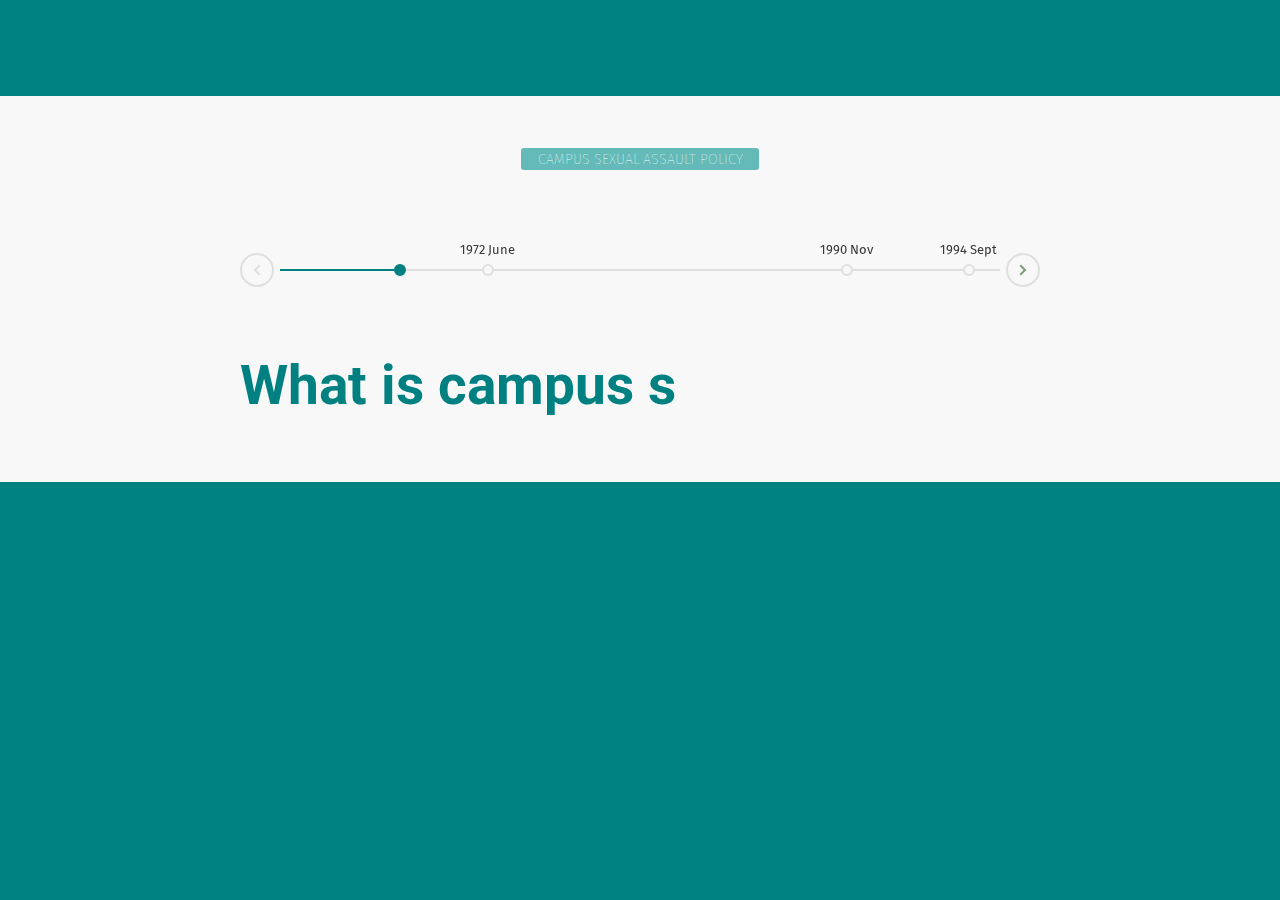
<file: index.html>
<!doctype html>
<html lang="en" class="no-js">
<head>
	<title>586 Project 2 Education Slider</title>
	<meta charset="UTF-8">
	<meta name="viewport" content="width=device-width, initial-scale=1">
	<link href='https://fonts.googleapis.com/css?family=Playfair+Display:700,900|Fira+Sans:400,400italic' rel='stylesheet' type='text/css'>
	<script src="http://ajax.googleapis.com/ajax/libs/jquery/1.10.2/jquery.min.js"></script>
	<link href='https://fonts.googleapis.com/css?family=Roboto:400,300,700' rel='stylesheet' type='text/css'>
	<script src="https://ajax.googleapis.com/ajax/libs/jquery/1.11.3/jquery.min.js"></script><!--Bootstrap-->
	<link href="css/bootstrap.min.css" rel="stylesheet"><!--Bootstrap-->
	<link rel="stylesheet" href="css/reset.css"> <!-- CSS reset -->
	<link rel="stylesheet" href="css/style.css"> <!-- Resource style -->
	<script src="js/modernizr.js"></script> <!-- Modernizr -->
</head>

<body>
<div class="strip">
<section class="cd-horizontal-timeline">
	<div class="title-box">
		<h6>Campus Sexual Assault Policy</h6>
	</div>
	<div class="timeline">
		<div class="events-wrapper">
			<div class="events">
				<ol>
					<li><a href="#0" data-date="16/01/2014" class="selected"></a></li>
					<li><a href="#0" data-date="28/01/2014">1972 June</a></li> <!-- Title IX-->
					<li><a href="#0" data-date="01/04/2014">1990 Nov</a></li> <!-- Clery Act-->
					<li><a href="#0" data-date="20/04/2014">1994 Sept</a></li> <!-- Violence Against Women Act-->
					<li><a href="#0" data-date="05/07/2014">2011 Apr</a></li> <!-- Dear Colleague-->
					<li><a href="#0" data-date="30/08/2014">2013 Mar</a></li> <!-- re-defining sexual assault -->
					<li><a href="#0" data-date="1/10/2014">2014 Mar</a></li> <!-- Not Alone Campaign is launched - first white house report -->
					<li><a href="#0" data-date="25/10/2014">2014 Sept</a></li> <!-- US Department of Edu relased list of colleges/univ under investigation-->
					<li><a href="#0" data-date="5/11/2014">2014 Nov</a></li>	<!-- Its on Us campaign launched-->
					<li><a href="#0" data-date="10/12/2014">2015 Sept</a></li> <!-- AAU Survey released-->
					<li><a href="#0" data-date="30/01/2015">Quiz</a></li>
					<!--The Hunting Ground is released -->
					<!-- Columbia student begins mattress performance -->
				</ol>

				<span class="filling-line" aria-hidden="true"></span>
			</div> <!-- .events -->
		</div> <!-- .events-wrapper -->

		<ul class="cd-timeline-navigation">
			<li><a href="#0" class="prev inactive">Prev</a></li>
			<li><a href="#0" class="next">Next</a></li>
		</ul> <!-- .cd-timeline-navigation -->
	</div> <!-- .timeline -->


<!-- Title Page -->
	<div class="events-content">
		<div class="container">
		<ol>
			<li class="selected" data-date="16/01/2014">
				<h1 class="title"></h1>
			</li>


<!-- Title IX-->
			<li data-date="28/01/2014">
			<div class="row">
						<div class="col-md-8">
								<h3>Prohibiting discrimination</h3>
								<h2>Title IX Signed into Law</h2>
								<em>June 23, 1972</em>
								<p>
									Title IX is a section of the Education Amendments of 1972 that says people can not be discriminated against on the basis of sex in any educational program that receives federal funding. Although the law impacted other aspects of women's educational experience, it was not applied to cases of sexual assault until the Dear Colleague letter in 2011.
								</p>
						</div>
						<div class="col-md-4">
								<img class="image1" src="img/boy-girl.gif" style="width:80%; align: center;">
						</div>
			</div>
			</li>

<!-- Clery Act-->
			<li data-date="01/04/2014">
			<div class="row">
				<div class="col-md-9">
						<h3>Universities must keep records</h3>
						<h2>Clery Act signed into law</h2>
						<em>November 7, 1990</em>
						<p>
							The Clery Act was named for Jeanne Clery, a student who was raped and murdered in her dorm room at Lehigh University in 1986. The Jeanne Clery Disclosure of Campus Security Policy and Campus Crime Statistics Act, otherwise known as the Clery Act, requires all colleges and universities who receive federal financial aid to disclose their crime statistics in an annual report. Also requires the university to maintain a public crime log, provide timely warnings about crimes which pose a serious or ongoing threat to students and employees, and devise an emergency response, notification and testing policy.
						</p>
				</div>
				<div class="col-md-3">
						<img class="image1" src="img/clery.gif" style="width:85%;">
				</div>
			</div>
			</li>

<!-- Violence Against Women Act-->
			<li data-date="20/04/2014">
				<div class="row">
				<div class="col-md-9">
						<h3>Funding investigations</h3>
						<h2>The Violence Against Women Act signed into law</h2>
						<em>September 12, 1994</em>
						<p>
							The Violence Against Women Act dedicated about $1.6 billion to investigating violent crimes like sexual assault carried out against women. It was the first major law to help government agencies and victim advocates work together to fight domestic violence, sexual assault, and other types of violence against women. It took measures to protect victims and created the Office on Violence Against Women within the Department of Justice.
						</p>
				</div>
				<div class="col-md-3">
							<img class="image1" src="img/fist.gif" style="width:70%;">
				</div>
				</div>
			</li>

<!-- Dear Colleague-->
			<li data-date="05/07/2014">
				<div class="row">
				<div class="col-md-8">
						<h3>Students can file complaints against mishandling</h3>
						<h2>Dear Colleague</h2>
						<em>April 3, 2011</em>
						<p>
							<a href="http://www2.ed.gov/about/offices/list/ocr/letters/colleague-201104.pdf" target="_blank">The Dear Colleague Letter</a> of April 2011 was a letter from the Department of Education's Office for Civil Rights. The letter was a demand that colleges and universities adopt the lower burden of proof or risk federal investigation and potential loss of federal funding. This allowed students to file Title IX complaints when their cases were not handled properly by their college or university.
						</p>
				</div>
				<div class="col-md-4">
							<img class="image1" src="img/folder.gif" style="width:90%;">
				</div>
				</div>
			</li>

<!-- re-defining sexual assault -->
			<li data-date="30/08/2014">
				<h3>An expanded definition of sexual assault</h3>
				<h2>Campus Sexual Violence Elimination Act becomes law</h2>
				<em>March 6, 2013</em>
				<p>
				As part of the Violence Against Women Reauthorization Act of 2013, the Campus Sexual Violence Elimination Act further clarifies requirements of Title IX and the Clery Act. It outlines the rights of victims to report the crime to police and the guarantee of a fair and quick disciplinary process. It also expanded the definition of sexual violence to include dating violence and stalking, along with sexual assault.
				</p>
			</li>

<!-- Not Alone Campaign is launched - first white house report -->
			<li data-date="1/10/2014">
				<h3>First White House report on sexual assault</h3>
				<h2>Not Alone campaign is launched</h2>
				<em>January 22, 2014</em>
				<p>
					The White House Task Force to Protect Students from Sexual Assault was established in January to address sexual assault in schools. The force issued its <a href="https://d28htnjz2elwuj.cloudfront.net/wp-content/uploads/2014/04/%2522Not-Alone%2522-Report-by-White-House-TAsk-Force-to-Protect-Students-from-Sexual-Assault.pdf">first report</a> in April titled "Not Alone". The <a href="https://www.notalone.gov/">Not Alone</a> campaign was launched in connection with the report. The report included a set of recommendations and best practices for student and administrative bodies. Since the launch, thousands of people have shared their stories and ideas about how best to eliminate sexual assault in schools.
				</p>
			</li>

<!-- US Department of Edu relased list of colleges/univ under investigation-->
			<li data-date="25/10/2014">
				<h3>National investigation</h3>
				<h2>55 colleges under investigation for Title IX violations</h2>
				<em>May 1, 2014</em>
				<p>
					The Department of Education released <a href="http://www.ed.gov/news/press-releases/us-department-education-releases-list-higher-education-institutions-open-title-ix-sexual-violence-investigations">a list</a> of 55 colleges and universities under investigation for possible Title IX violations for mishandling sexual-assault cases. By April, that number had grown to 106 colleges and universities. The goal of the Title IX investigation is to ensure that the campus is in compliance with federal law, which demands that students are not denied the ability to participate fully in educational and other opportunities due to sex.
				</p>
			</li>

			<li data-date="5/11/2014">
				<div class="row">
						<div class="col-md-8">
						<h3>Creating bystander intervention</h3>
						<h2>It's On Us campaign is launched</h2>
						<em>September 19, 2014</em>
						<p>
							Following the launch of the Task Force "Not Alone" report, President Obama launched the "It's On Us" initiative to end sexual assault on campus through bystander intervention. The campaign focuses on public awarness and education.
						</p>
						</div>
					<div class="col-md-4">
								<img class="image1" src="img/hands.gif" style="width:90%;">
					</div>
			</div>
			</li>

			<li data-date="10/12/2014">
				<h3>1 in 5 undergraduate women</h3>
				<h2>AAU releases sexual assault survey results</h2>
				<em>January 19th, 2015</em>
				<p>
					In April and May of 2014, the Association of American Universities surveyed students at 27 universities about their experiences with sexual assault and sexual misconduct, drawing responses from more than 150,000 students. The Campus Survey on Sexual Assault and Sexual Misconduct identified the problem of sexual assault on college campuses after the DOE released the list of colleges under investigation and the release of Not Alone. Results data found that about 12 percent of student respondents have experienced sexual contact without consent by physical force.
				</p>
			</li>

			<li data-date="30/01/2015">

				<h2 style="text-align:center; margin-bottom:30px;">Test your knowledge</h2>
				<!-- <a class"btn" href"quiz.html">Take the quiz.</a>
				<button type="button" class="btn"></button> -->
				<a class="btn" href="quiz.html" role="button" target="_blank">Take the quiz</a>
			</li>

		</ol>
	</div>
	</div> <!-- .events-content -->
</section>
</div>

<!-- type plugin below -->


<script>

// $(document).ready(function(){
//   console.info("DOM Ready!");

	$(function(){
	      $(".title").typed({
	        strings: ["What is campus sexual assault?", "Click through history to find out."],
	        typeSpeed: 0,
					showCursor: false
	      });
	  });

// });

</script>

<script src="js/jquery-2.1.4.js"></script>
<script src="js/jquery.mobile.custom.min.js"></script>
<script src="js/main.js"></script> <!-- Resource jQuery -->
<script src="js/typed.js"></script>

<script src="js/bootstrap.min.js"></script>

</body>


</html>
</file>
<file: css/style.css>
/* --------------------------------

Primary style

-------------------------------- */
*, *::after, *::before {
  box-sizing: border-box;
}

html {
  font-size: 62.5%;
  background-color: #008080;
}

body {
  font-size: 1.6rem;
  font-family: "Fira Sans", sans-serif;
  color: #383838;
  background-color: #f8f8f8;
}

a {
  color: #008080;
  text-decoration: none;
}

a:hover {
  color: #ffaf35;
  text-decoration: none;
}

/*a:visited {
  text-decoration: none;
  color: #008080;
}*/

a:active {
  text-decoration: none;
  color: #008080;
}



/* --------------------------------

Main Components

-------------------------------- */
/*.strip {
  width: auto;
  height: 30em;
  background-color: white;
}*/

.cd-horizontal-timeline {
  opacity: 0;
  margin: 2em auto;
  padding: 2em;
  -webkit-transition: opacity 0.2s;
  -moz-transition: opacity 0.2s;
  transition: opacity 0.2s;
}
.cd-horizontal-timeline::before {
  /* never visible - this is used in jQuery to check the current MQ */
  content: 'mobile';
  display: none;
}
.cd-horizontal-timeline.loaded {
  /* show the timeline after events position has been set (using JavaScript) */
  opacity: 1;
}
.cd-horizontal-timeline .timeline {
  position: relative;
  height: 100px;
  width: 90%;
  max-width: 800px;
  margin: 0 auto;
}
.cd-horizontal-timeline .events-wrapper {
  position: relative;
  height: 100%;
  margin: 0 40px;
  overflow: hidden;
}
.cd-horizontal-timeline .events-wrapper::after, .cd-horizontal-timeline .events-wrapper::before {
  /* these are used to create a shadow effect at the sides of the timeline */
  content: '';
  position: absolute;
  z-index: 2;
  top: 0;
  height: 100%;
  width: 20px;
}
.cd-horizontal-timeline .events-wrapper::before {
  left: 0;
  /*background-image: -webkit-linear-gradient( left , #f8f8f8, rgba(248, 248, 248, 0));
  background-image: linear-gradient(to right, #f8f8f8, rgba(248, 248, 248, 0));*/
}
.cd-horizontal-timeline .events-wrapper::after {
  right: 0;
  /*background-image: -webkit-linear-gradient( right , #f8f8f8, rgba(248, 248, 248, 0));
  background-image: linear-gradient(to left, #f8f8f8, rgba(248, 248, 248, 0));*/
}
.cd-horizontal-timeline .events {
  /* this is the grey line/timeline */
  position: absolute;
  z-index: 1;
  left: 0;
  top: 49px;
  height: 2px;
  /* width will be set using JavaScript */
  background: #dfdfdf;
  -webkit-transition: -webkit-transform 0.4s;
  -moz-transition: -moz-transform 0.4s;
  transition: transform 0.4s;
}
.cd-horizontal-timeline .filling-line {
  /* this is used to create the green line filling the timeline */
  position: absolute;
  z-index: 1;
  left: 0;
  top: 0;
  height: 100%;
  width: 100%;
  background-color: #008080;
  -webkit-transform: scaleX(0);
  -moz-transform: scaleX(0);
  -ms-transform: scaleX(0);
  -o-transform: scaleX(0);
  transform: scaleX(0);
  -webkit-transform-origin: left center;
  -moz-transform-origin: left center;
  -ms-transform-origin: left center;
  -o-transform-origin: left center;
  transform-origin: left center;
  -webkit-transition: -webkit-transform 0.3s;
  -moz-transition: -moz-transform 0.3s;
  transition: transform 0.3s;
}
.cd-horizontal-timeline .events a {
  position: absolute;
  bottom: 0;
  z-index: 2;
  text-align: center;
  font-size: 1.3rem;
  padding-bottom: 15px;
  color: #383838;
  /* fix bug on Safari - text flickering while timeline translates */
  -webkit-transform: translateZ(0);
  -moz-transform: translateZ(0);
  -ms-transform: translateZ(0);
  -o-transform: translateZ(0);
  transform: translateZ(0);
}
.cd-horizontal-timeline .events a::after {
  /* this is used to create the event spot */
  content: '';
  position: absolute;
  left: 50%;
  right: auto;
  -webkit-transform: translateX(-50%);
  -moz-transform: translateX(-50%);
  -ms-transform: translateX(-50%);
  -o-transform: translateX(-50%);
  transform: translateX(-50%);
  bottom: -5px;
  height: 12px;
  width: 12px;
  border-radius: 50%;
  border: 2px solid #dfdfdf;
  background-color: #f8f8f8;
  -webkit-transition: background-color 0.3s, border-color 0.3s;
  -moz-transition: background-color 0.3s, border-color 0.3s;
  transition: background-color 0.3s, border-color 0.3s;
}
.no-touch .cd-horizontal-timeline .events a:hover::after {
  background-color: #008080;
  border-color: #008080;
}
.cd-horizontal-timeline .events a.selected {
  pointer-events: none;
}
.cd-horizontal-timeline .events a.selected::after {
  background-color: #008080;
  border-color: #008080;
}
.cd-horizontal-timeline .events a.older-event::after {
  border-color: #008080;
}
@media only screen and (min-width: 1100px) {
  .cd-horizontal-timeline {
    margin: 6em auto;
  }
  .cd-horizontal-timeline::before {
    /* never visible - this is used in jQuery to check the current MQ */
    content: 'desktop';
  }
}

.cd-timeline-navigation a {
  /* these are the left/right arrows to navigate the timeline */
  position: absolute;
  z-index: 1;
  top: 50%;
  bottom: auto;
  -webkit-transform: translateY(-50%);
  -moz-transform: translateY(-50%);
  -ms-transform: translateY(-50%);
  -o-transform: translateY(-50%);
  transform: translateY(-50%);
  height: 34px;
  width: 34px;
  border-radius: 50%;
  border: 2px solid #dfdfdf;
  /* replace text with an icon */
  overflow: hidden;
  color: transparent;
  text-indent: 100%;
  white-space: nowrap;
  -webkit-transition: border-color 0.3s;
  -moz-transition: border-color 0.3s;
  transition: border-color 0.3s;
}
.cd-timeline-navigation a::after {
  /* arrow icon */
  content: '';
  position: absolute;
  height: 16px;
  width: 16px;
  left: 50%;
  top: 50%;
  bottom: auto;
  right: auto;
  -webkit-transform: translateX(-50%) translateY(-50%);
  -moz-transform: translateX(-50%) translateY(-50%);
  -ms-transform: translateX(-50%) translateY(-50%);
  -o-transform: translateX(-50%) translateY(-50%);
  transform: translateX(-50%) translateY(-50%);
  background: url(../img/cd-arrow.svg) no-repeat 0 0;
}
.cd-timeline-navigation a.prev {
  left: 0;
  -webkit-transform: translateY(-50%) rotate(180deg);
  -moz-transform: translateY(-50%) rotate(180deg);
  -ms-transform: translateY(-50%) rotate(180deg);
  -o-transform: translateY(-50%) rotate(180deg);
  transform: translateY(-50%) rotate(180deg);
}
.cd-timeline-navigation a.next {
  right: 0;
}
.no-touch .cd-timeline-navigation a:hover {
  border-color: #008080;
}
.cd-timeline-navigation a.inactive {
  cursor: not-allowed;
}
.cd-timeline-navigation a.inactive::after {
  background-position: 0 -16px;
}
.no-touch .cd-timeline-navigation a.inactive:hover {
  border-color: #dfdfdf;
}

.cd-horizontal-timeline .events-content {
  position: relative;
  width: 100%;
  margin: 2em 0;
  overflow: hidden;
  -webkit-transition: height 0.4s;
  -moz-transition: height 0.4s;
  transition: height 0.4s;
}
.cd-horizontal-timeline .events-content li {
  position: absolute;
  z-index: 1;
  width: 100%;
  left: 0;
  top: 0;
  -webkit-transform: translateX(-100%);
  -moz-transform: translateX(-100%);
  -ms-transform: translateX(-100%);
  -o-transform: translateX(-100%);
  transform: translateX(-100%);
  padding: 0;
  opacity: 0;
  -webkit-animation-duration: 0.4s;
  -moz-animation-duration: 0.4s;
  animation-duration: 0.4s;
  -webkit-animation-timing-function: ease-in-out;
  -moz-animation-timing-function: ease-in-out;
  animation-timing-function: ease-in-out;
}
.cd-horizontal-timeline .events-content li.selected {
  /* visible event content */
  position: relative;
  z-index: 2;
  opacity: 1;
  -webkit-transform: translateX(0);
  -moz-transform: translateX(0);
  -ms-transform: translateX(0);
  -o-transform: translateX(0);
  transform: translateX(0);
}
.cd-horizontal-timeline .events-content li.enter-right, .cd-horizontal-timeline .events-content li.leave-right {
  -webkit-animation-name: cd-enter-right;
  -moz-animation-name: cd-enter-right;
  animation-name: cd-enter-right;
}
.cd-horizontal-timeline .events-content li.enter-left, .cd-horizontal-timeline .events-content li.leave-left {
  -webkit-animation-name: cd-enter-left;
  -moz-animation-name: cd-enter-left;
  animation-name: cd-enter-left;
}
.cd-horizontal-timeline .events-content li.leave-right, .cd-horizontal-timeline .events-content li.leave-left {
  -webkit-animation-direction: reverse;
  -moz-animation-direction: reverse;
  animation-direction: reverse;
}
.cd-horizontal-timeline .events-content li > * {
  max-width: 800px;
  margin: 0 auto;
}
.cd-horizontal-timeline .events-content h2 {
  font-weight: bold;
  font-size: 2.2rem;
  font-family: "Roboto", sans-serif;
  font-weight: 700;
  line-height: 1.2;
  color: #008080;
}
.cd-horizontal-timeline .events-content em {
  display: block;
  font-style: italic;
  margin: 10px auto;
}

.cd-horizontal-timeline .events-content h3 {
    display: block;
    font-style: normal;
    margin: 10px auto;
    font-size: 2rem;
    font-weight: normal;;
    color: #ffaf35;
}

.cd-horizontal-timeline .events-content h1 {
  font-weight: bold;
  font-size: 3rem;
  font-family: "Roboto", sans-serif;
  font-weight: 700;
  line-height: 1.2;
  color: #008080;
}

/*.cd-horizontal-timeline .events-content em::before {
  content: '- ';
}*/
.cd-horizontal-timeline .events-content p {
  font-size: 14px;
  color: #959595;
}
.cd-horizontal-timeline .events-content em, .cd-horizontal-timeline .events-content p {
  line-height: 1.6;
}
@media only screen and (min-width: 768px) {
  .cd-horizontal-timeline .events-content h2 {
    font-size: 4.5rem;
  }
  .cd-horizontal-timeline .events-content em {
    font-size: 2rem;
  }
  .cd-horizontal-timeline .events-content p {
    font-size: 1.5rem;
  }
  .cd-horizontal-timeline .events-content h1 {
      font-size: 5.5rem;
  }
}

.cd-horizontal-timeline .events-content li .image1 {
margin-top: 8px;
}

col-md-7 {
padding: 5px;
}

/*
@media only screen and (min-width: 768px) {
  .cd-horizontal-timeline .events-content .container li > .image1 {
    width: 30%;
  }
}*/


@-webkit-keyframes cd-enter-right {
  0% {
    opacity: 0;
    -webkit-transform: translateX(100%);
  }
  100% {
    opacity: 1;
    -webkit-transform: translateX(0%);
  }
}
@-moz-keyframes cd-enter-right {
  0% {
    opacity: 0;
    -moz-transform: translateX(100%);
  }
  100% {
    opacity: 1;
    -moz-transform: translateX(0%);
  }
}
@keyframes cd-enter-right {
  0% {
    opacity: 0;
    -webkit-transform: translateX(100%);
    -moz-transform: translateX(100%);
    -ms-transform: translateX(100%);
    -o-transform: translateX(100%);
    transform: translateX(100%);
  }
  100% {
    opacity: 1;
    -webkit-transform: translateX(0%);
    -moz-transform: translateX(0%);
    -ms-transform: translateX(0%);
    -o-transform: translateX(0%);
    transform: translateX(0%);
  }
}
@-webkit-keyframes cd-enter-left {
  0% {
    opacity: 0;
    -webkit-transform: translateX(-100%);
  }
  100% {
    opacity: 1;
    -webkit-transform: translateX(0%);
  }
}
@-moz-keyframes cd-enter-left {
  0% {
    opacity: 0;
    -moz-transform: translateX(-100%);
  }
  100% {
    opacity: 1;
    -moz-transform: translateX(0%);
  }
}
@keyframes cd-enter-left {
  0% {
    opacity: 0;
    -webkit-transform: translateX(-100%);
    -moz-transform: translateX(-100%);
    -ms-transform: translateX(-100%);
    -o-transform: translateX(-100%);
    transform: translateX(-100%);
  }
  100% {
    opacity: 1;
    -webkit-transform: translateX(0%);
    -moz-transform: translateX(0%);
    -ms-transform: translateX(0%);
    -o-transform: translateX(0%);
    transform: translateX(0%);
  }
}

.cd-horizontal-timeline .title-box h6 {
  background-color: #63bab8;
  width: 17em;
  color: white;
  margin: auto;
  margin-bottom: 50px;
  margin-top: 20px;
  padding: 3px;
  padding-top: 5px;
  text-transform: uppercase;
  font-size: 14px;
  text-align: center;
  font-weight: lighter;
  display: block;
  border-radius: 3px;
}


/*This is the quiz!!*********************************/

.btn {
  background: #008080;
  background-image: -webkit-linear-gradient(top, #008080, #008080);
  background-image: -moz-linear-gradient(top, #008080, #008080);
  background-image: -ms-linear-gradient(top, #008080, #008080);
  background-image: -o-linear-gradient(top, #008080, #008080);
  background-image: linear-gradient(to bottom, #008080, #008080);
  -webkit-border-radius: 4;
  -moz-border-radius: 4;
  border-radius: 4px;
  font-family: "Roboto";
  color: #ffffff;
  font-size: 16px;
  padding: 10px 20px 10px 20px;
  text-decoration: none;
  text-transform: uppercase;
  margin: auto;
  display: block;
  width: 60%;
}

/*.btn:hover {
  background: #ffae35;
  text-decoration: none;
}

.possible_answer  {
    padding: .75em;
}*/

/*.possible_answer:hover {
	background: #ffaf35;
	cursor: pointer;
    font-weight: bold;
}*/

/*.correct-answer, .wrong-answer {
	opacity: .75;
	cursor: pointer;
}*/

/*.wrong-answer {
	background: #ffaf35;
}

.correct-answer {
    background: #63bab8;
}

.selected {
    opacity: 1;
}

.selected:hover, .correct-answer:hover, .wrong-answer:hover {
	opacity: 1;
}*/

/*.how_you_did {
	text-align: center;
	padding: 1em;
	background-color: #ffd092;
	font-weight: bold;
	font-size: 1.25em;
	/*-webkit-box-shadow: 0px 7px 5px rgba(50, 50, 50, 0.65);
	-moz-box-shadow:    0px 7px 5px rgba(50, 50, 50, 0.65);
	box-shadow:         0px 7px 5px rgba(50, 50, 50, 0.65);*/
}
</file>
